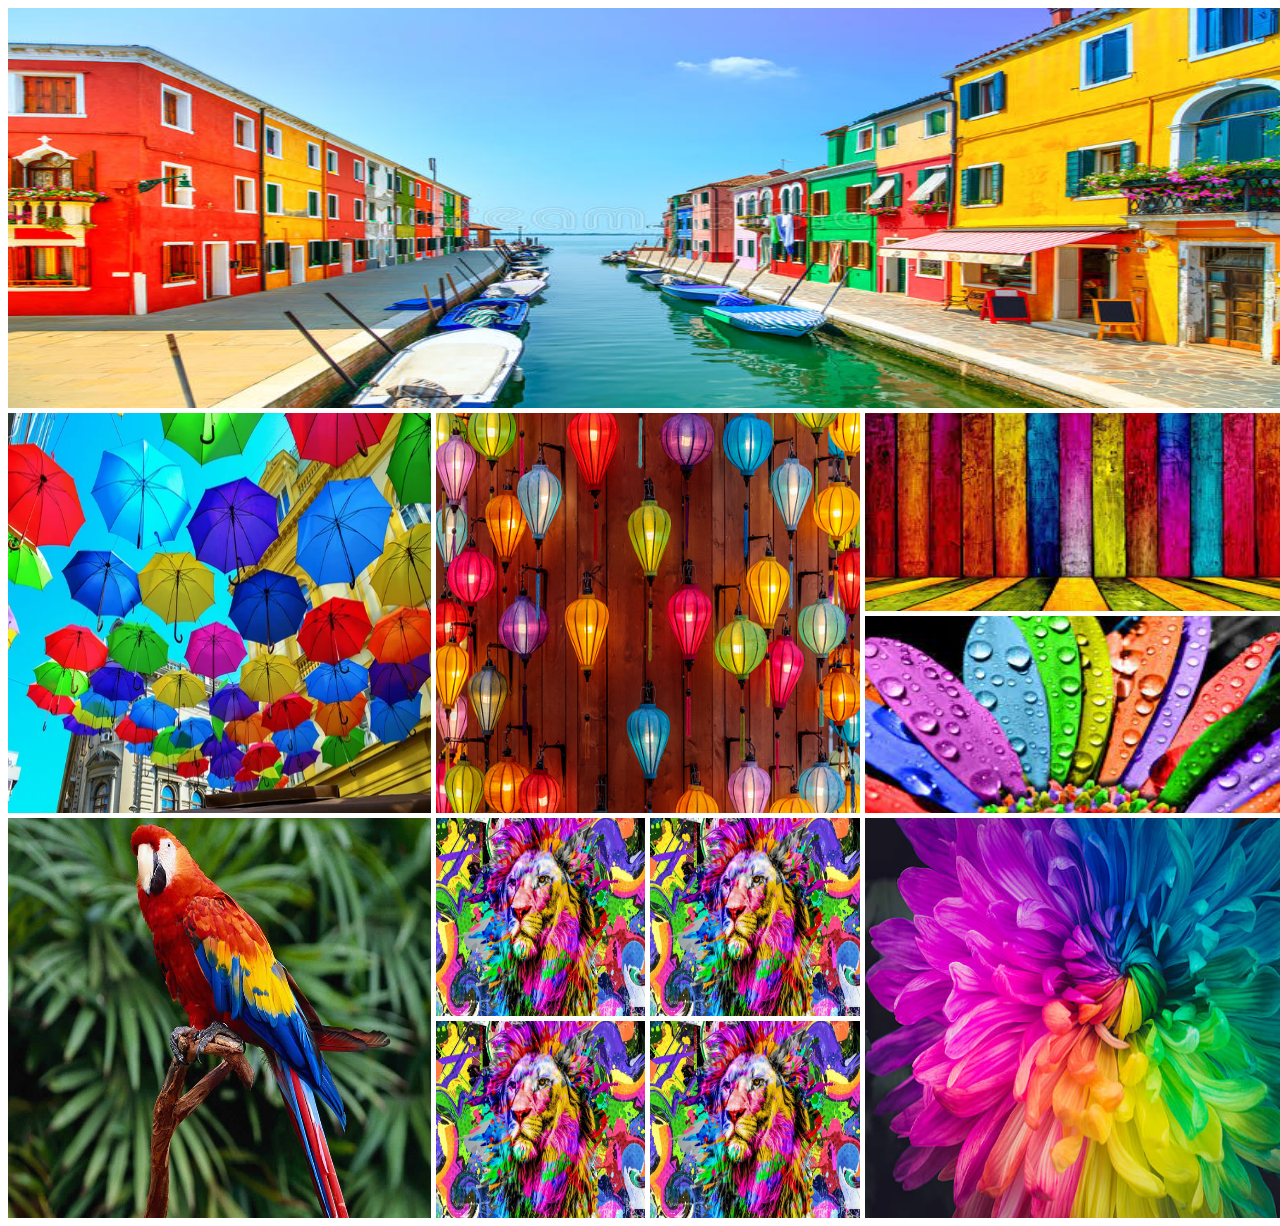
<file: index.html>
<!DOCTYPE html>
<html lang="en">
<head>
    <meta charset="UTF-8">
    <meta name="viewport" content="width=device-width, initial-scale=1.0">
    <title>Simple responsive layout</title>
    <link rel="stylesheet" href="styles/style.css">
</head>
<body>
    <main>
        <div class="img_1 img">
            <img src="images/A.jpg" alt="">
        </div>
   
        
        <div class="img">
            <img src="images/B.jpg" alt="">
        </div>
        <div class="img">
            <img src="images/C.jpg" alt="">
        </div>
        <div class="img vertical_colg">
            <img src="images/D.jpg" alt="">
            <img src="images/E.jpg" alt="">
        </div>
        
    
   
        <div class="img">
            <img src="images/F.jpg" alt="">
        </div>
        <div class="square_colg_container img">
            <div class="square_colg">
                <img src="images/G.jpg" alt="">
                <img src="images/G.jpg" alt="">
                <img src="images/G.jpg" alt="">
                <img src="images/G.jpg" alt="">
            </div>
        </div>
        <div class="img">
            <img src="images/H.jpg" alt="">
        </div>
    </main>
    
        
   
</body>
</html>
</file>
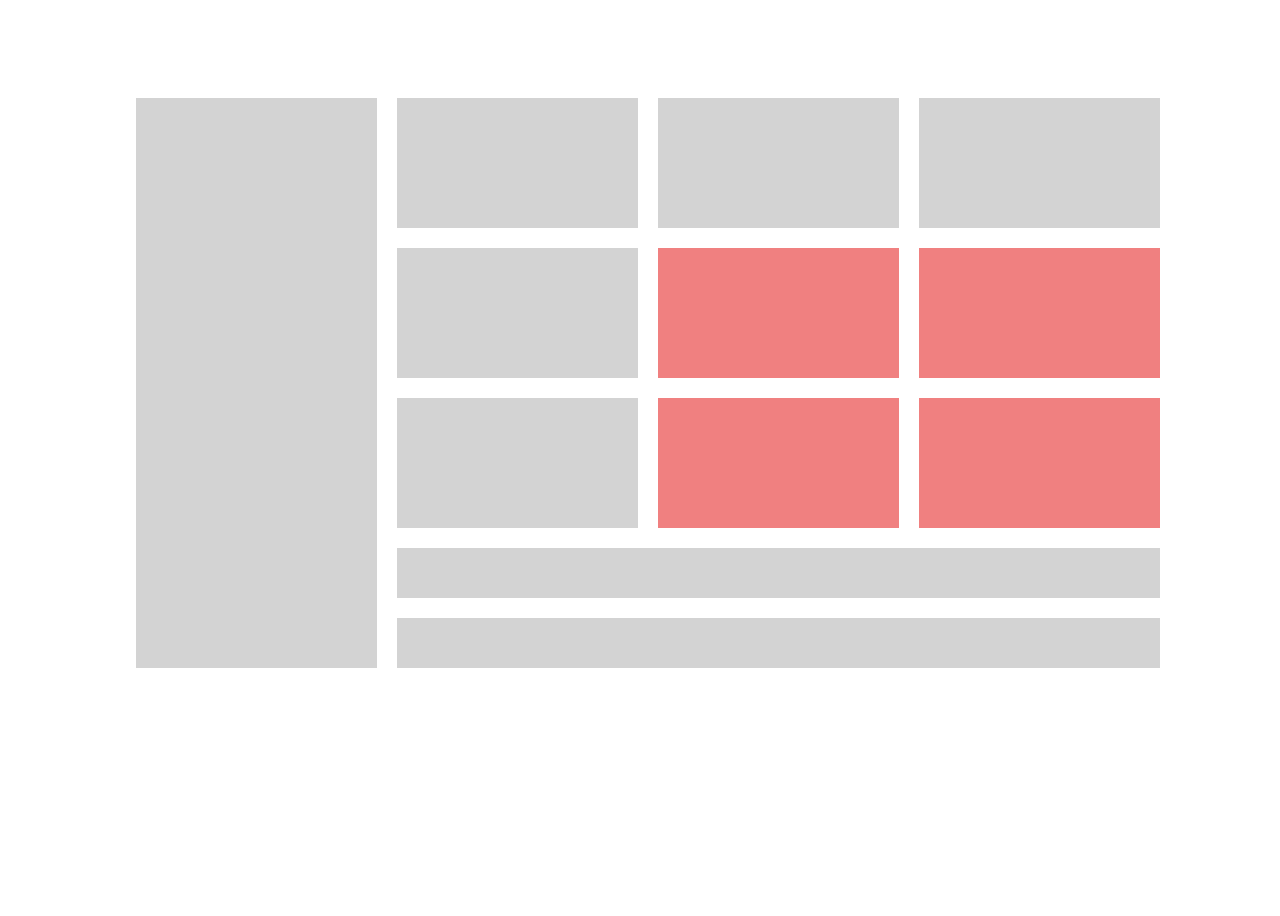
<file: grid_layout.html>
<!DOCTYPE html>
<html lang="en">
  <head>
    <meta charset="UTF-8" />
    <meta name="viewport" content="width=device-width, initial-scale=1.0" />
    <title>Grid box layout</title>
    <style>
      body {
        width: 100vw;
        height: 100vh;
        display: flex;
        justify-content: center;
        align-items: center;
      }
      main{
        width: 80%;
        height: 80%;
        display: grid;
        grid-template-columns: repeat(4,1fr);
        grid-template-rows: repeat(3, 130px) 50px 50px;
        gap: 20px;
      }
      .box_container{
        background: lightgray;
      }
      #box1{
        grid-row: span 5;
      }
      #box11,#box12{
        grid-column: span 3;
      }
      #box6,#box7,#box9,#box10{
        background: lightcoral;
      }
      
    </style>
  </head>
  <body>
    <main>
      <div class="box_container" id="box1"></div>
      <div class="box_container" id="box2"></div>
      <div class="box_container" id="box3"></div>
      <div class="box_container" id="box4"></div>
      <div class="box_container" id="box5"></div>
      <div class="box_container" id="box6"></div>
      <div class="box_container" id="box7"></div>
      <div class="box_container" id="box8"></div>
      <div class="box_container" id="box9"></div>
      <div class="box_container" id="box10"></div>
      <div class="box_container" id="box11"></div>
      <div class="box_container" id="box12"></div>
    </main>
</html>
</file>
<file: styles/style.css>
body{
    width: 100vw;
    
}

main{
    display: grid;
    width: 100%;
    grid-template-columns: repeat(3,1fr);
    grid-template-rows: repeat(3,400px);
    gap: 5px;
}
.img{
    width: 100%;
}
img{
    width: 100%;
    height: 100%;
}

.img_1{
    grid-column-start: 1;
    grid-column-end: 4;
}
.vertical_colg{
    display: grid;
    grid-template-columns: repeat(1,1fr);
    gap: 5px;
    grid-template-rows: repeat(2,calc((100% - 5px)/2));
}

.square_colg{
    height: 100%;
    display: grid;
    grid-template-columns: repeat(2,1fr);
    gap: 5px;
}

@media screen and (max-width:576px) {
    main{
        grid-template-columns: 1fr;
    }
    .img_1{
        grid-column: 1 / -1
    }
    .square_colg{
        grid-template-columns: 1fr;
    }
    .vertical_colg{
        grid-template-columns: 1fr;
        grid-template-rows: 1fr;
    }
}
</file>
